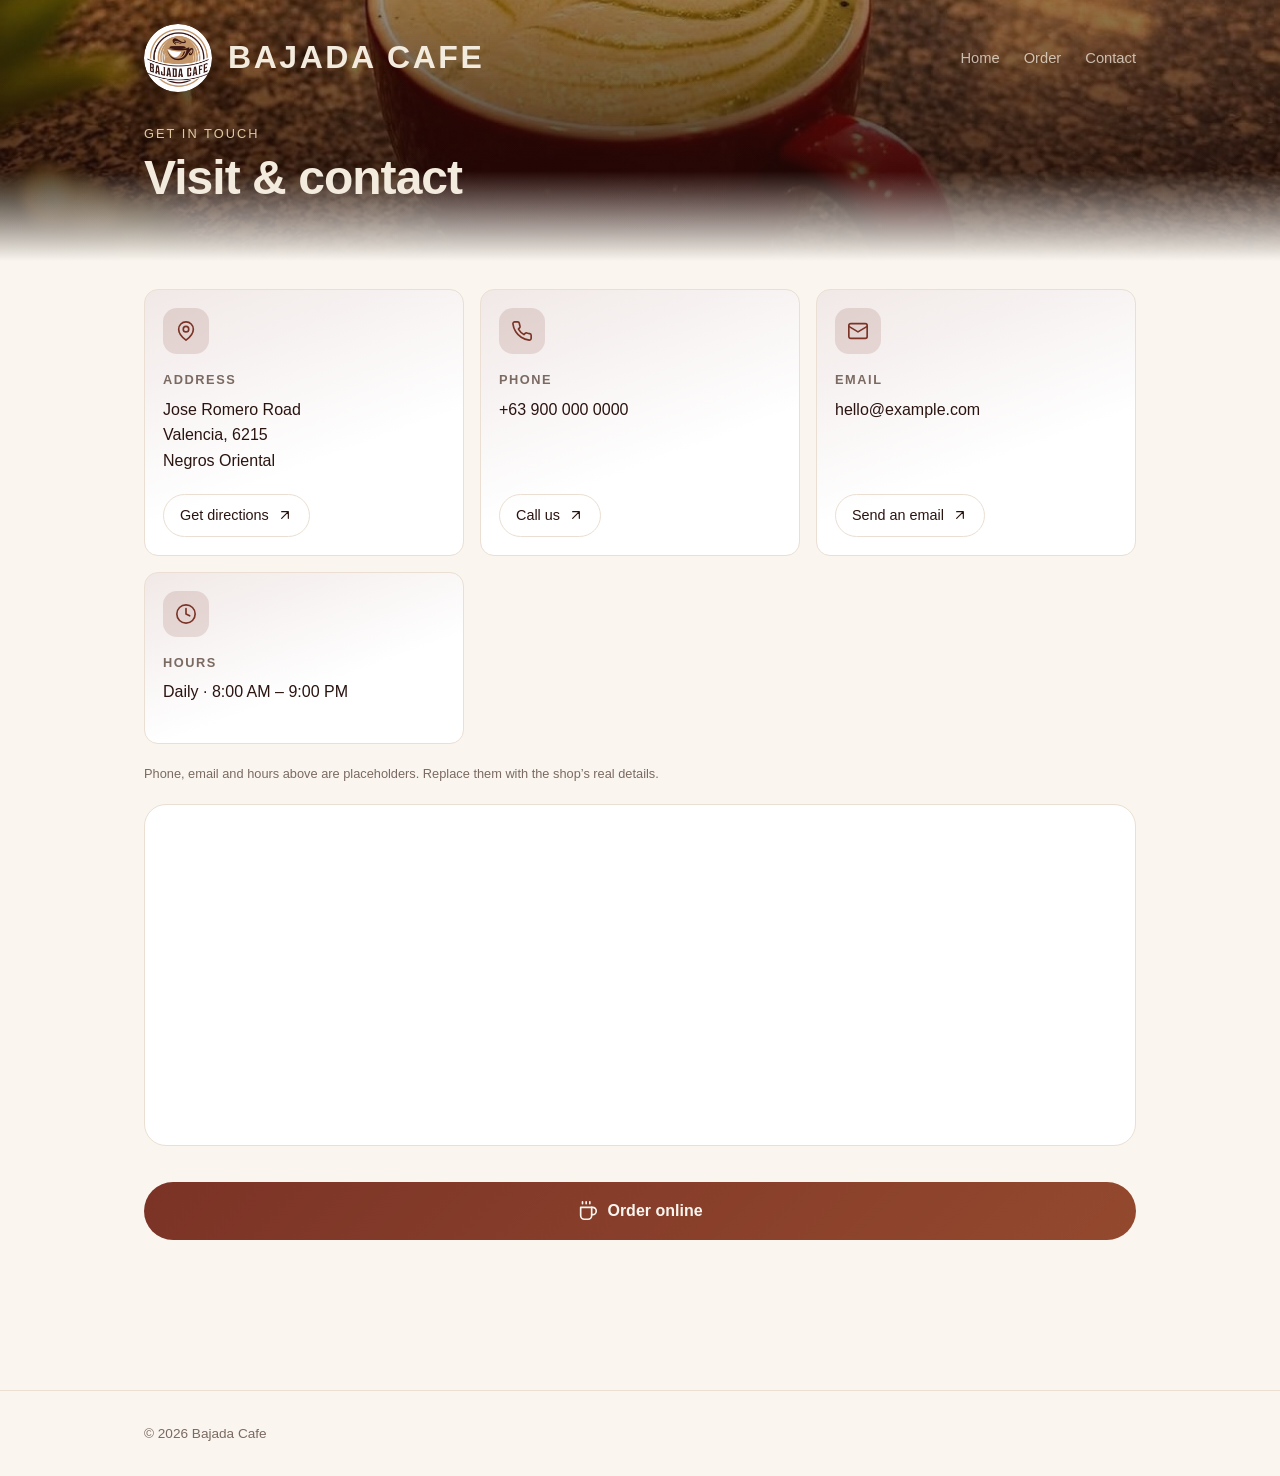
<file: contact.html>
<!DOCTYPE html>
<html lang="en">
<head>
<meta charset="utf-8">
<meta name="viewport" content="width=device-width, initial-scale=1, viewport-fit=cover">
<title>Visit &amp; contact · Bajada Cafe</title>
<meta name="description" content="Find Bajada Cafe on Jose Romero Road, Valencia, Negros Oriental.">
<link rel="icon" type="image/png" href="bajada-favicon.png">
<link rel="apple-touch-icon" href="bajada-favicon.png">
<link rel="stylesheet" href="styles.css?v=8">
</head>
<body class="orderpage">
<div class="top slim"><div class="wrap">
<header><a class="brand" href="index.html"><img src="bajada-logo.png" alt="Bajada Cafe logo"><span class="logo">Bajada Cafe</span></a><nav><a href="index.html">Home</a><a href="order.html">Order</a><a href="contact.html">Contact</a></nav></header>
<div class="ohero"><div class="eyebrow">Get in touch</div><h1>Visit &amp; contact</h1></div>
</div></div>

<div class="wrap omain">
<div class="contact">
<div class="card"><span class="ico"><svg viewBox="0 0 24 24" width="22" height="22" fill="none" stroke="currentColor" stroke-width="1.8" stroke-linecap="round" stroke-linejoin="round" aria-hidden="true"><path d="M20 10c0 6-8 12-8 12S4 16 4 10a8 8 0 0 1 16 0Z"/><circle cx="12" cy="10" r="3"/></svg></span><h4>Address</h4><p>Jose Romero Road<br>Valencia, 6215<br>Negros Oriental</p><a class="link" href="https://maps.app.goo.gl/vNJprozdDx7WYt8a6?g_st=ac" target="_blank" rel="noopener">Get directions<svg viewBox="0 0 24 24" width="16" height="16" fill="none" stroke="currentColor" stroke-width="1.8" stroke-linecap="round" stroke-linejoin="round" aria-hidden="true"><path d="M7 17 17 7M7 7h10v10"/></svg></a></div>
<div class="card"><span class="ico"><svg viewBox="0 0 24 24" width="22" height="22" fill="none" stroke="currentColor" stroke-width="1.8" stroke-linecap="round" stroke-linejoin="round" aria-hidden="true"><path d="M22 16.9v3a2 2 0 0 1-2.2 2 19.8 19.8 0 0 1-8.6-3.1 19.5 19.5 0 0 1-6-6A19.8 19.8 0 0 1 2.1 4.2 2 2 0 0 1 4.1 2h3a2 2 0 0 1 2 1.7c.1 1 .4 1.9.7 2.8a2 2 0 0 1-.5 2.1L8.1 9.9a16 16 0 0 0 6 6l1.3-1.3a2 2 0 0 1 2.1-.4c.9.3 1.8.6 2.8.7a2 2 0 0 1 1.7 2Z"/></svg></span><h4>Phone</h4><p>+63 900 000 0000</p><a class="link" href="tel:+639000000000">Call us<svg viewBox="0 0 24 24" width="16" height="16" fill="none" stroke="currentColor" stroke-width="1.8" stroke-linecap="round" stroke-linejoin="round" aria-hidden="true"><path d="M7 17 17 7M7 7h10v10"/></svg></a></div>
<div class="card"><span class="ico"><svg viewBox="0 0 24 24" width="22" height="22" fill="none" stroke="currentColor" stroke-width="1.8" stroke-linecap="round" stroke-linejoin="round" aria-hidden="true"><rect x="2" y="4" width="20" height="16" rx="2"/><path d="m22 7-10 6L2 7"/></svg></span><h4>Email</h4><p>hello@example.com</p><a class="link" href="mailto:hello@example.com">Send an email<svg viewBox="0 0 24 24" width="16" height="16" fill="none" stroke="currentColor" stroke-width="1.8" stroke-linecap="round" stroke-linejoin="round" aria-hidden="true"><path d="M7 17 17 7M7 7h10v10"/></svg></a></div>
<div class="card"><span class="ico"><svg viewBox="0 0 24 24" width="22" height="22" fill="none" stroke="currentColor" stroke-width="1.8" stroke-linecap="round" stroke-linejoin="round" aria-hidden="true"><circle cx="12" cy="12" r="10"/><path d="M12 6v6l4 2"/></svg></span><h4>Hours</h4><p>Daily · 8:00 AM – 9:00 PM</p></div>
</div>
<p class="note">Phone, email and hours above are placeholders. Replace them with the shop’s real details.</p>

<div class="mapbox"><iframe title="Map to Bajada Cafe" loading="lazy" referrerpolicy="no-referrer-when-downgrade" src="https://www.google.com/maps?q=Bajada+Cafe+Jose+Romero+Road+Valencia+Negros+Oriental&amp;output=embed"></iframe></div>

<div class="cta"><a class="obtn big" href="order.html"><svg viewBox="0 0 24 24" width="22" height="22" fill="none" stroke="currentColor" stroke-width="1.8" stroke-linecap="round" stroke-linejoin="round" aria-hidden="true"><path d="M10 2v2M14 2v2M6 2v2"/><path d="M16 8h1a4 4 0 0 1 0 8h-1"/><path d="M4 8h12v9a4 4 0 0 1-4 4H8a4 4 0 0 1-4-4Z"/></svg>Order online</a></div>
</div>
<footer><div class="wrap">© 2026 Bajada Cafe</div></footer>
</body>
</html>
</file>
<file: styles.css>
:root{--bg:#faf6ef;--surface:#fff;--text:#2a1410;--muted:#7a6a62;--line:#eadfd2;--accent:#7b3326;color-scheme:light;box-sizing:border-box;padding-top:env(safe-area-inset-top,0px);padding-bottom:env(safe-area-inset-bottom,0px)}
@media (prefers-color-scheme:dark){:root{--bg:#1c0f0c;--surface:#28160f;--text:#f3ebdd;--muted:#b3a294;--line:#3a231b;--accent:#e0c9a0;color-scheme:dark}}
html{scroll-padding-top:env(safe-area-inset-top,0px);scroll-behavior:smooth}
*{box-sizing:border-box}
body{margin:0;background:var(--bg);color:var(--text);font-family:Inter,-apple-system,"Segoe UI",Helvetica,Arial,sans-serif;line-height:1.6}
.wrap{max-width:1040px;margin:0 auto;padding:0 24px}
.top{background:linear-gradient(90deg,rgba(24,9,6,.9) 0%,rgba(24,9,6,.62) 48%,rgba(24,9,6,.18) 100%),url(hero-bg.jpg) 52% 50%/cover no-repeat,#2a120d;color:#f3ebdd}
header{display:flex;justify-content:space-between;align-items:center;padding:24px 0}
.brand{display:flex;align-items:center;gap:16px;text-decoration:none;color:inherit}
.brand img{width:68px;height:68px;border-radius:50%;box-shadow:0 4px 18px rgba(0,0,0,.35);display:block;animation:spin-in 1s ease both}
.logo{font-weight:700;font-size:clamp(1.4rem,3.6vw,2rem);letter-spacing:.08em;text-transform:uppercase}
nav a{color:rgba(243,235,221,.75);text-decoration:none;margin-left:24px;font-size:.92rem}
nav a:hover{color:#fff}
.hero{padding:72px 0 96px}.hero-text{max-width:min(680px,100%)}
.eyebrow{color:#e0c9a0;font-size:.8rem;letter-spacing:.16em;text-transform:uppercase}
h1{font-size:clamp(2.2rem,5.4vw,3.8rem);line-height:1.1;margin:16px 0 20px;font-weight:600;letter-spacing:-.02em;max-width:15ch}
.hero p{color:rgba(243,235,221,.85);max-width:44ch;font-size:1.1rem;margin:0}
.btns{margin-top:32px;display:flex;gap:12px;flex-wrap:wrap}
.btn{display:inline-flex;align-items:center;gap:8px;padding:12px 22px;border-radius:999px;text-decoration:none;font-size:.95rem;border:1px solid #f3ebdd;color:#f3ebdd}
.btn.primary{background:#f3ebdd;color:#2a1410}
.hero .eyebrow,.hero h1,.hero p,.hero .btns{animation:rise .8s ease both}
.hero h1{animation-delay:.12s}.hero p{animation-delay:.24s}.hero .btns{animation-delay:.36s}
section{padding:64px 0;border-top:1px solid var(--line)}
h2{font-size:1.7rem;margin:0 0 8px;font-weight:600;letter-spacing:-.01em}
.sub{color:var(--muted);margin:0 0 28px}
.empty{color:var(--muted)}
.sample{display:inline-block;margin:0 0 20px;padding:6px 14px;border-radius:999px;background:color-mix(in srgb,var(--accent) 14%,transparent);color:var(--accent);font-size:.85rem}
.chips{display:flex;gap:8px;overflow-x:auto;padding:4px 0 28px;scrollbar-width:none}.chips::-webkit-scrollbar{display:none}
.chip{flex:none;cursor:pointer;font:inherit;font-size:.88rem;padding:8px 16px;border-radius:999px;border:1px solid var(--line);background:var(--surface);color:var(--muted);transition:all .2s}
.chip:hover{border-color:var(--accent);color:var(--text)}
.chip.on{background:var(--accent);border-color:var(--accent);color:var(--bg)}
.group{margin-bottom:40px}
.group h3{font-size:.8rem;letter-spacing:.14em;text-transform:uppercase;color:var(--accent);margin:0 0 12px;font-weight:600}
.grid{display:grid;grid-template-columns:repeat(auto-fill,minmax(210px,1fr));gap:12px}
.card{background:var(--surface);border:1px solid var(--line);border-radius:14px;padding:18px;transition:transform .3s ease,box-shadow .3s ease,border-color .3s ease}
.card:hover{transform:translateY(-4px);box-shadow:0 14px 30px rgba(0,0,0,.12);border-color:var(--accent)}
.pcard{display:flex;flex-direction:column;gap:8px}
.pimg{display:block;width:100%;aspect-ratio:4/5;object-fit:cover;border-radius:10px;margin-bottom:4px}
.pname{font-weight:600;line-height:1.3}.pdesc{color:var(--muted);font-size:.88rem}
.sizes{color:var(--accent);font-weight:600;font-size:.95rem;line-height:1.5}
.sizes em{font-style:normal;color:var(--muted);font-weight:400;font-size:.8rem;margin-right:4px}
.contact{display:grid;grid-template-columns:repeat(auto-fit,minmax(240px,1fr));gap:16px}
.contact .card{display:flex;flex-direction:column;align-items:flex-start}
.contact h4{margin:0 0 6px;font-size:.8rem;letter-spacing:.12em;text-transform:uppercase;color:var(--muted);font-weight:600}
.contact .card p{margin:0 0 20px;font-size:1rem}
.ico{display:grid;place-items:center;width:46px;height:46px;border-radius:14px;margin-bottom:16px;color:var(--accent);background:color-mix(in srgb,var(--accent) 14%,transparent)}
.link{margin-top:auto;display:inline-flex;align-items:center;gap:8px;padding:9px 16px;border-radius:999px;border:1px solid var(--line);color:var(--text);text-decoration:none;font-size:.9rem;font-weight:500;transition:background .25s,color .25s,border-color .25s}
.link:hover{background:var(--accent);border-color:var(--accent);color:var(--bg)}
.link svg{transition:transform .25s}.link:hover svg{transform:translate(2px,-2px)}
.note{color:var(--muted);font-size:.8rem;margin-top:20px}
footer{padding:32px 0;color:var(--muted);font-size:.85rem;border-top:1px solid var(--line)}
.js .reveal{opacity:0;transform:translateY(28px);transition:opacity .6s ease,transform .6s ease,box-shadow .3s ease,border-color .3s ease}
.js .reveal.in{opacity:1;transform:none}.js .reveal.in:hover{transform:translateY(-4px)}
@keyframes rise{from{opacity:0;transform:translateY(24px)}to{opacity:1;transform:none}}
@keyframes spin-in{from{opacity:0;transform:rotate(-90deg) scale(.6)}to{opacity:1;transform:none}}
@media(max-width:860px){.hero{padding:56px 0 80px}.top{background:linear-gradient(180deg,rgba(24,9,6,.82),rgba(24,9,6,.6)),url(hero-bg.jpg) 52% 50%/cover no-repeat,#2a120d}}
@media (prefers-reduced-motion:reduce){*,*::before,*::after{animation:none!important;transition:none!important}.js .reveal{opacity:1;transform:none}}

/* Gradient effects */
body{overflow-x:hidden}
.top{position:relative}
.top .wrap{position:relative;z-index:1}
.top::after{content:"";position:absolute;left:0;right:0;bottom:0;height:160px;background:linear-gradient(to bottom,transparent,var(--bg));pointer-events:none}
.btn.primary{background:linear-gradient(135deg,#fff8ea,#e3cca2);box-shadow:0 8px 24px rgba(224,201,160,.25)}
section{border-top:1px solid transparent;border-image:linear-gradient(90deg,transparent,var(--accent),transparent) 1;position:relative;isolation:isolate}
#menu::before,#contact::before{content:"";position:absolute;z-index:-1;top:0;bottom:0;left:50%;width:100vw;transform:translateX(-50%);pointer-events:none;
  background:radial-gradient(700px 360px at 18% 4%,color-mix(in srgb,var(--accent) 26%,transparent),transparent 70%),
             radial-gradient(620px 340px at 88% 24%,rgba(205,125,70,.18),transparent 70%),
             linear-gradient(180deg,transparent 40%,color-mix(in srgb,var(--accent) 7%,transparent))}
h2{background:linear-gradient(90deg,var(--text) 30%,var(--accent));-webkit-background-clip:text;background-clip:text;-webkit-text-fill-color:transparent;color:transparent;display:inline-block}
h2::after{content:"";display:block;width:72px;height:4px;border-radius:4px;margin-top:10px;background:linear-gradient(90deg,var(--accent),transparent)}
.card{background:linear-gradient(160deg,color-mix(in srgb,var(--accent) 11%,var(--surface)),var(--surface) 62%)}
.sample{background:linear-gradient(90deg,color-mix(in srgb,var(--accent) 24%,transparent),color-mix(in srgb,var(--accent) 5%,transparent))}
.chip.on{background:linear-gradient(135deg,var(--accent),color-mix(in srgb,var(--accent) 60%,#b86a3a))}

/* Ordering + admin */
/* Online ordering + admin: uses the same colors, fonts and pill style as the main site */
.top.slim{background:linear-gradient(160deg,#2a120d,#4a2118)}
.top.slim::after{height:80px}
.ohero{padding:8px 0 56px}
.ohero h1{font-size:clamp(2rem,5vw,3rem);margin:8px 0 0}
.omain{padding:28px 24px 150px}
.ostep[hidden],.atab[hidden]{display:none}
.steps{display:flex;gap:6px;list-style:none;padding:0;margin:0 0 24px;overflow-x:auto}
.steps li{flex:1;min-width:64px;text-align:center;font-size:.78rem;padding:10px 6px;border-bottom:3px solid var(--line);color:var(--muted)}
.steps li.on{color:var(--text);border-color:var(--accent);font-weight:600}
.steps li.past{border-color:color-mix(in srgb,var(--accent) 45%,transparent)}
.notice{padding:14px 16px;border-radius:14px;margin-bottom:18px;line-height:1.5}
.notice.ok{background:color-mix(in srgb,var(--accent) 12%,transparent)}
.notice.warn{background:color-mix(in srgb,#c0392b 16%,transparent);border:1px solid color-mix(in srgb,#c0392b 45%,transparent)}
.qrow{display:flex;align-items:center;justify-content:space-between;gap:8px}
.qrow .qp{color:var(--accent);font-weight:600;font-size:.95rem}
.qrow em{font-style:normal;color:var(--muted);font-weight:400;font-size:.8rem;margin-right:4px}
.qty{display:flex;align-items:center;gap:8px}
.qty button{width:30px;height:30px;border-radius:50%;border:1px solid var(--line);background:var(--surface);color:var(--text);cursor:pointer;font-size:1.1rem;line-height:1}
.qty button:hover{border-color:var(--accent)}
.qty b{min-width:18px;text-align:center}
.card.soldout{opacity:.55}
.soldtag{color:var(--muted);font-size:.85rem}
.obtn{display:inline-flex;justify-content:center;align-items:center;gap:8px;padding:13px 24px;border-radius:999px;border:0;background:linear-gradient(135deg,var(--accent),color-mix(in srgb,var(--accent) 60%,#b86a3a));color:var(--bg);font:inherit;font-weight:600;cursor:pointer}
.obtn:disabled{opacity:.45;cursor:not-allowed}
.obtn.big{width:100%;padding:16px;margin-top:14px}
.olink{display:block;background:none;border:0;color:var(--muted);cursor:pointer;font:inherit;padding:12px 0;margin-top:4px}
.olink:hover{color:var(--text)}
.oform{display:flex;flex-direction:column;gap:16px;padding:22px}
.oform h3,.card h3{margin:0;font-size:1.05rem}
label,.lbl{display:block;font-size:.8rem;color:var(--muted);letter-spacing:.05em;text-transform:uppercase;font-weight:600}
input,textarea,select{width:100%;margin-top:6px;padding:12px 14px;border:1px solid var(--line);border-radius:12px;background:var(--bg);color:var(--text);font:inherit;text-transform:none;letter-spacing:0}
input[type=file]{padding:10px}
label.chk{display:flex;gap:10px;align-items:flex-start;text-transform:none;letter-spacing:0;font-weight:400;font-size:.9rem}
label.chk input{width:auto;margin-top:3px}
.seg{display:flex;gap:8px;margin-top:6px}
.seg button{flex:1;padding:12px;border-radius:12px;border:1px solid var(--line);background:var(--bg);color:var(--text);cursor:pointer;font:inherit}
.seg button.on{background:var(--accent);border-color:var(--accent);color:var(--bg)}
.seg button:disabled{opacity:.4;cursor:not-allowed}
.hint{color:var(--muted);font-size:.85rem;margin-top:6px;text-transform:none;letter-spacing:0;font-weight:400}
.err{color:#d2523f;font-size:.9rem;min-height:1.2em}
.gcash{background:linear-gradient(160deg,#2a120d,#4a2118);color:#f3ebdd;border-radius:18px;padding:24px;text-align:center;margin-bottom:14px}
.gcash .gs{font-size:.8rem;letter-spacing:.14em;text-transform:uppercase;opacity:.75}
.gcash .gap{margin-top:14px}
.gcash .gn{font-size:1.9rem;font-weight:700;letter-spacing:.06em;margin:6px 0}
.gcash .ga{font-size:2.2rem;font-weight:800;color:#e0c9a0}
.refcard{text-align:center;margin-bottom:14px}
.ref{font-size:2rem;font-weight:700;letter-spacing:.08em;text-align:center;margin:8px 0}
.hint2{margin-bottom:14px;font-size:.92rem;color:var(--muted)}
#proofPrev{display:block;max-width:180px;border-radius:12px;margin-top:12px}
#proofPrev[hidden]{display:none}
.card.done{text-align:center}
.pill{display:inline-block;padding:6px 16px;border-radius:999px;background:color-mix(in srgb,var(--accent) 18%,transparent);color:var(--accent);font-weight:600;margin:10px 0}
.cartbar{position:fixed;left:0;right:0;bottom:0;z-index:20;padding:12px 16px calc(12px + env(safe-area-inset-bottom,0px));background:color-mix(in srgb,var(--bg) 92%,transparent);-webkit-backdrop-filter:blur(8px);backdrop-filter:blur(8px);border-top:1px solid var(--line)}
.cartbar[hidden]{display:none}
.cartin{max-width:1040px;margin:0 auto;display:flex;align-items:center;justify-content:space-between;gap:16px}
.cartin b{display:block}.cartin span{color:var(--accent);font-weight:600}
.rline{display:flex;flex-direction:column;gap:8px;padding:12px 0;border-bottom:1px solid var(--line)}
.rline:last-of-type{border-bottom:0}
.rtotal{display:flex;justify-content:space-between;font-size:1.2rem;font-weight:700;padding-top:14px}
/* admin */
.atab .card{margin-bottom:14px}
.quick{display:flex;gap:8px;flex-wrap:wrap}
.quick button{padding:7px 12px;border-radius:999px;border:1px solid var(--line);background:var(--bg);color:var(--text);cursor:pointer;font:inherit;font-size:.85rem}
.quick button:hover{border-color:var(--accent)}
.arow{display:flex;align-items:center;justify-content:space-between;gap:12px;flex-wrap:wrap;padding:12px 16px;margin-bottom:8px}
.arow .seg{margin:0;flex:none}.arow .seg button{padding:8px 12px;font-size:.85rem}
.ocard{padding:18px;margin-bottom:14px}
.ohead{display:flex;justify-content:space-between;gap:10px;align-items:baseline;flex-wrap:wrap}
.ocard ul{margin:10px 0;padding-left:18px}
.ocard .btnrow{display:flex;gap:8px;flex-wrap:wrap;margin-top:10px}
.ocard .btnrow button{padding:8px 14px;border-radius:999px;border:1px solid var(--line);background:var(--bg);color:var(--text);cursor:pointer;font:inherit;font-size:.85rem}
.ocard .btnrow button:hover{border-color:var(--accent)}
.ocard .btnrow button.main{background:var(--accent);color:var(--bg);border-color:var(--accent)}
#badge:not(:empty){background:#c0392b;color:#fff;border-radius:999px;padding:1px 8px;margin-left:6px;font-size:.75rem}

/* Add to cart, payment methods, admin items */
a.obtn{text-decoration:none}
.obtn:hover:not(:disabled){filter:brightness(1.1);transform:translateY(-1px)}
.obtn{transition:transform .2s,filter .2s}
.seg.flexwrap{flex-wrap:wrap}
.seg.flexwrap button{flex:1 1 140px}
.row2{display:grid;grid-template-columns:1fr 1fr;gap:14px;align-items:end}
@media(max-width:560px){.row2{grid-template-columns:1fr}}
.pm{display:flex;flex-direction:column;gap:12px;padding:16px 0;border-top:1px solid var(--line)}
.pm:first-of-type{border-top:0}
.qrbox{display:flex;flex-direction:column;gap:10px;align-items:flex-start}
.qr{display:block;width:180px;max-width:100%;border-radius:12px;background:#fff;padding:8px;margin:10px auto}
.gcash .qr{margin:12px auto}
.thumb{width:120px;height:150px;object-fit:cover;border-radius:12px;display:block}
.thumb.sm{width:52px;height:52px;border-radius:10px;flex:none}
.thumb.empty{background:color-mix(in srgb,var(--accent) 12%,transparent);display:block}
.ainfo{display:flex;align-items:center;gap:12px;min-width:200px;flex:1}
.arow-r{display:flex;align-items:center;gap:10px;flex-wrap:wrap}
.editbtn{padding:8px 16px;border-radius:999px;border:1px solid var(--accent);background:transparent;color:var(--accent);cursor:pointer;font:inherit;font-size:.85rem;font-weight:600}
.editbtn:hover{background:var(--accent);color:var(--bg)}
.cathead{margin:22px 0 8px;font-size:.8rem;letter-spacing:.14em;text-transform:uppercase;color:var(--accent)}
.olink.danger{color:#d2523f}
/* brighter admin status buttons */
.seg button{font-weight:600;transition:background .2s,border-color .2s,transform .15s}
.seg button:not(:disabled):hover{transform:translateY(-1px);border-color:var(--accent)}
.arow .seg button[data-v="on"].on{background:#2f9e63;border-color:#2f9e63;color:#fff}
.arow .seg button[data-v="soldout"].on{background:#e0a23a;border-color:#e0a23a;color:#2a1410}
.arow .seg button[data-v="removed"].on{background:#d2523f;border-color:#d2523f;color:#fff}
.ocard .btnrow button.main{background:linear-gradient(135deg,var(--accent),color-mix(in srgb,var(--accent) 60%,#b86a3a));border-color:transparent;font-weight:600}
.chip.on{box-shadow:0 6px 18px color-mix(in srgb,var(--accent) 30%,transparent)}

/* Order page v2: shop layout inspired by modern ordering apps */
.top.slim{background:linear-gradient(180deg,rgba(24,9,6,.45),rgba(24,9,6,.92)),url(hero-bg.jpg) 52% 40%/cover no-repeat,#2a120d}
.top.slim::after{height:90px}
@media(max-width:700px){.ohero{padding:0 0 30px}.top.slim header{padding:14px 0}.top.slim .brand img{width:50px;height:50px}.top.slim .logo{font-size:1.1rem}.omain{padding:20px 16px 150px}}
.pill2{display:inline-block;padding:6px 16px;border-radius:999px;background:color-mix(in srgb,var(--accent) 18%,transparent);color:var(--accent);font-weight:600;margin:10px 0}
.searchbar{position:relative;display:block;margin:0 0 16px}
.searchbar svg{position:absolute;left:16px;top:50%;transform:translateY(-50%);color:var(--muted);pointer-events:none}
.searchbar input{margin:0;padding:14px 18px 14px 46px;border-radius:999px;background:var(--surface)}
.shop{display:grid;grid-template-columns:82px minmax(0,1fr);gap:14px;align-items:start}
.shop.norail{grid-template-columns:minmax(0,1fr)}
.rail{position:sticky;top:12px;display:flex;flex-direction:column;gap:14px;max-height:calc(100vh - 24px);overflow-y:auto;scrollbar-width:none;padding:2px 0}
.rail::-webkit-scrollbar{display:none}
.rail button{background:none;border:0;color:var(--muted);display:flex;flex-direction:column;align-items:center;gap:6px;cursor:pointer;font:inherit;font-size:.68rem;line-height:1.15;text-align:center;padding:2px}
.av{width:50px;height:50px;border-radius:50%;display:grid;place-items:center;background:color-mix(in srgb,var(--accent) 16%,var(--surface));color:var(--accent);font-weight:700;overflow:hidden;border:2px solid transparent;transition:border-color .2s,box-shadow .2s;flex:none}
.av img{width:100%;height:100%;object-fit:cover;display:block}
.rail button.on{color:var(--text);font-weight:600}
.rail button.on .av{border-color:var(--accent);box-shadow:0 0 0 4px color-mix(in srgb,var(--accent) 22%,transparent)}
.banner{border-radius:22px;min-height:130px;padding:18px;display:flex;align-items:flex-end;color:#fff;margin-bottom:6px;background:linear-gradient(180deg,rgba(24,9,6,.1),rgba(24,9,6,.8)),url(hero-bg.jpg) 52% 55%/cover}
.banner[hidden]{display:none}
.banner b{display:block;font-size:1.1rem}.banner span{opacity:.85;font-size:.88rem}
.chead{display:flex;align-items:center;gap:12px;margin:18px 0 14px}
.chead b{font-size:1.15rem;display:block}.chead span{color:var(--muted);font-size:.85rem}
.chead .av{width:44px;height:44px}
.pgrid{display:grid;grid-template-columns:repeat(2,minmax(0,1fr));gap:14px}
@media(min-width:760px){.pgrid{grid-template-columns:repeat(auto-fill,minmax(190px,1fr))}}
.pc .ph{position:relative;aspect-ratio:1/1;border-radius:22px;overflow:hidden;background:color-mix(in srgb,var(--accent) 12%,var(--surface));cursor:pointer;box-shadow:0 8px 22px rgba(0,0,0,.18)}
.pc .ph img{width:100%;height:100%;object-fit:cover;display:block;transition:transform .5s}
.pc .ph:hover img{transform:scale(1.05)}
.pc .ph.noimg{display:grid;place-items:center;font-size:2.4rem;color:var(--accent);font-weight:700}
.pctl{position:absolute;inset:0;pointer-events:none}
.pctl>*{pointer-events:auto}
.pctl .plus{position:absolute;right:10px;bottom:10px}
.pctl .qpill{position:absolute;right:8px;bottom:8px}
.pctl .badge{position:absolute;left:10px;top:10px}
.pctl .sotag{position:absolute;left:10px;top:10px;background:rgba(0,0,0,.65);color:#fff;border-radius:999px;padding:3px 10px;font-size:.75rem}
.plus{width:38px;height:38px;border-radius:50%;border:0;background:#fff8ea;color:#2a1410;display:grid;place-items:center;box-shadow:0 6px 16px rgba(0,0,0,.4);cursor:pointer;transition:transform .15s}
.plus:hover,.plus:active{transform:scale(1.08)}
.qpill{display:flex;align-items:center;gap:8px;background:#fff8ea;color:#2a1410;border-radius:999px;padding:4px;box-shadow:0 6px 16px rgba(0,0,0,.4)}
.qpill button{width:30px;height:30px;border-radius:50%;border:0;background:var(--accent);color:var(--bg);display:grid;place-items:center;cursor:pointer}
.qpill b{min-width:16px;text-align:center}
.badge{background:var(--accent);color:var(--bg);border-radius:999px;padding:2px 10px;font-size:.78rem;font-weight:700}
.pc .nm{margin:10px 2px 2px;font-weight:600;line-height:1.25;display:-webkit-box;-webkit-line-clamp:2;-webkit-box-orient:vertical;overflow:hidden}
.pc .pr{margin:0 2px;color:var(--accent);font-weight:700}
.pc.so .ph{opacity:.55}
/* item sheet */
.sheet{position:fixed;inset:0;z-index:50;display:flex;align-items:flex-end;justify-content:center}
.sheet[hidden]{display:none}
.sheetbg{position:absolute;inset:0;background:rgba(0,0,0,.62)}
.sheetbox{position:relative;width:100%;max-width:520px;max-height:92vh;overflow:auto;background:var(--bg);border-radius:26px 26px 0 0;animation:sheetup .28s ease}
@keyframes sheetup{from{transform:translateY(40px);opacity:0}to{transform:none;opacity:1}}
@media(min-width:760px){.sheet{align-items:center}.sheetbox{border-radius:26px}}
.simg{width:100%;aspect-ratio:4/3;object-fit:cover;display:block}
.simg.noimg{display:grid;place-items:center;font-size:3rem;color:var(--accent);background:color-mix(in srgb,var(--accent) 12%,var(--surface))}
.sbody{padding:18px 20px 22px}
.sbody h3{margin:0 0 4px;font-size:1.3rem}
.sx{position:absolute;right:12px;top:12px;z-index:2;width:38px;height:38px;border-radius:50%;border:0;background:rgba(0,0,0,.55);color:#fff;font-size:1.5rem;line-height:1;cursor:pointer}
.opts{display:flex;gap:10px;margin:14px 0}
.opts button{flex:1;display:flex;flex-direction:column;gap:2px;align-items:center;padding:12px;border-radius:16px;border:2px solid var(--line);background:var(--surface);color:var(--text);cursor:pointer;font:inherit}
.opts button.on{border-color:var(--accent);background:color-mix(in srgb,var(--accent) 12%,var(--surface))}
.opts b{color:var(--accent)}
.srow{display:flex;align-items:center;gap:14px;margin-top:16px}
.srow .obtn{flex:1}
.qty.big{gap:12px}.qty.big button{width:38px;height:38px;display:grid;place-items:center}
/* steps */
.sthead{display:flex;align-items:center;gap:14px;margin-bottom:18px}
.sthead h2{margin:0}
.back{width:42px;height:42px;border-radius:50%;border:1px solid var(--line);background:var(--surface);color:var(--text);font-size:1.2rem;cursor:pointer;flex:none}
.back:hover{border-color:var(--accent)}
.qhead{margin:22px 0 12px;font-size:1.05rem}
.optcards{display:grid;grid-template-columns:repeat(2,minmax(0,1fr));gap:12px;margin-bottom:12px}
.optcards.pay{grid-template-columns:repeat(auto-fit,minmax(130px,1fr))}
.optcards button{display:flex;flex-direction:column;align-items:center;gap:8px;padding:18px 10px;border-radius:18px;border:2px solid var(--line);background:var(--surface);color:var(--text);cursor:pointer;font:inherit;font-weight:600;transition:border-color .2s,background .2s,transform .15s}
.optcards button:hover:not(:disabled){transform:translateY(-2px)}
.optcards button.on{border-color:var(--accent);background:color-mix(in srgb,var(--accent) 13%,var(--surface));color:var(--accent)}
.optcards button:disabled{opacity:.4;cursor:not-allowed}
#detailsForm .card{margin-bottom:14px}
#detailsForm .consent{margin:16px 0 4px}
.sline{padding:6px 0}
.cl{display:flex;align-items:center;gap:12px;padding:12px 0;border-bottom:1px solid var(--line)}
.cl:last-of-type{border-bottom:0}
.cthumb{width:64px;height:64px;border-radius:14px;object-fit:cover;flex:none;display:block}
.cthumb.noimg{display:grid;place-items:center;background:color-mix(in srgb,var(--accent) 14%,var(--surface));color:var(--accent);font-weight:700}
.clb{flex:1;min-width:0;display:flex;flex-direction:column;gap:4px}
.cl>.qp{font-weight:700;color:var(--accent)}
.cartbar{border-top:1px solid color-mix(in srgb,var(--accent) 40%,var(--line));box-shadow:0 -10px 30px rgba(0,0,0,.25)}
.cbl{display:flex;align-items:center;gap:12px;color:var(--accent)}
.cbl b{color:var(--text)}

/* Hidden means hidden (the card/form styles above would otherwise override the hidden attribute) */
[hidden]{display:none!important}
.arow .seg button{white-space:nowrap;padding:8px 12px}

/* Contact page */
.mapbox{margin-top:20px;border-radius:22px;overflow:hidden;border:1px solid var(--line);background:var(--surface)}
.mapbox iframe{display:block;width:100%;height:340px;border:0}
.cta{margin-top:22px}
.cta .obtn{text-decoration:none}
</file>
